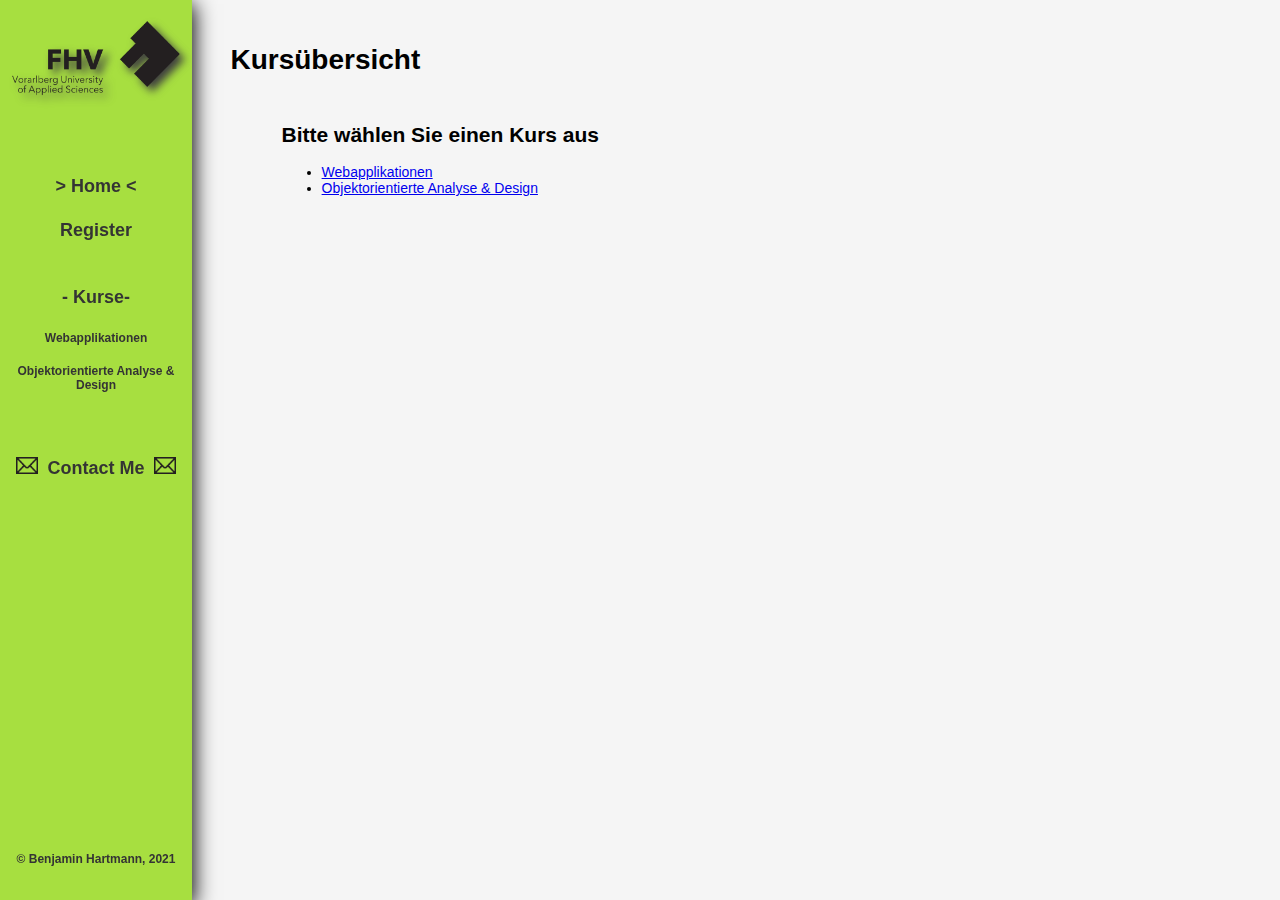
<file: webspace/index.html>
<!DOCTYPE html>
<html>

	<head>
		<meta charset="ISO-8859-1">
		<title>FHV - Overview - Point Accounts</title>
		
		<meta name="description" content="Meine Webseite f�r das Fach 'Webapplikationen' im Studiengang Informatik: Software & Information Engineering BSc. 4 Semester.">
		<meta name="robots" content="index, follow">
		<meta name="copyright" content="This website is made by Benjamin Hartmann. The FHV Logo is used from fhv.at">
		<meta name="keywords" content="meta tags, meta tag, fhv, kurs, kurse, benjamin, hartmann, benjamin hartmann, point account, point accounts, point, account, accounts, webapplikationen, web, applikation, applikationen">
		<meta name="date" content="2021-03-15T21:57:43+02:00">
		<meta name="author" content="Benjamin Hartmann">
		<meta name="language" content="de-de">
		<meta name="revisit-after" content="3 days">

		<link rel="stylesheet" href="./styles/mainStyle.css">
		<link rel="shortcut icon" href="./images/favicon.ico">
	</head>
	
	<body>
		
		<!-- Navigation-Bar -->
		<div id="navigation-bar">
		
			<img src="./images/fhv_logo.png" id="fhv-logo">
			
			<div id="navigation-bar-paragraph">
				<ul id="navigation-links-ul">
					
					<li><a href="#">> Home <</a></li>
					
					<li><a href="./pages/register.html">Register </a></li>

					<li></li>

					<li>- Kurse-</li>
					<li class="sublink"><a href="./pages/webapplications.html">Webapplikationen</a></li>
					<li class="sublink"><a href="./pages/oo-analysis-design.html">Objektorientierte Analyse & Design</a></li>
					
					<li></li>
					<li></li>
					
					<li>
						<a href="mailto:bha9465@students.fhv.at"><img src="./images/mailIcon.png" id="mail-icon">Contact Me<img src="./images/mailIcon.png" id="mail-icon"></a>
					</li>
					
				</ul>
			</div>
			
			<div id="navigation-footer">
				� Benjamin Hartmann, 2021
			</div>
			
		</div>
		
		<!-- Content -->
		<div id="content">
			
			<h1>Kurs�bersicht</h1>

			<div id="course-list-block">
			<h2>Bitte w�hlen Sie einen Kurs aus</h2>
				<ul>
					<li><a href="./pages/webapplications.html">Webapplikationen</a></li>
					<li><a href="./pages/oo-analysis-design.html">Objektorientierte Analyse & Design</a></li>
				</ul>
			</div>
			
		</div>
		
	</body>
	
</html>
</file>
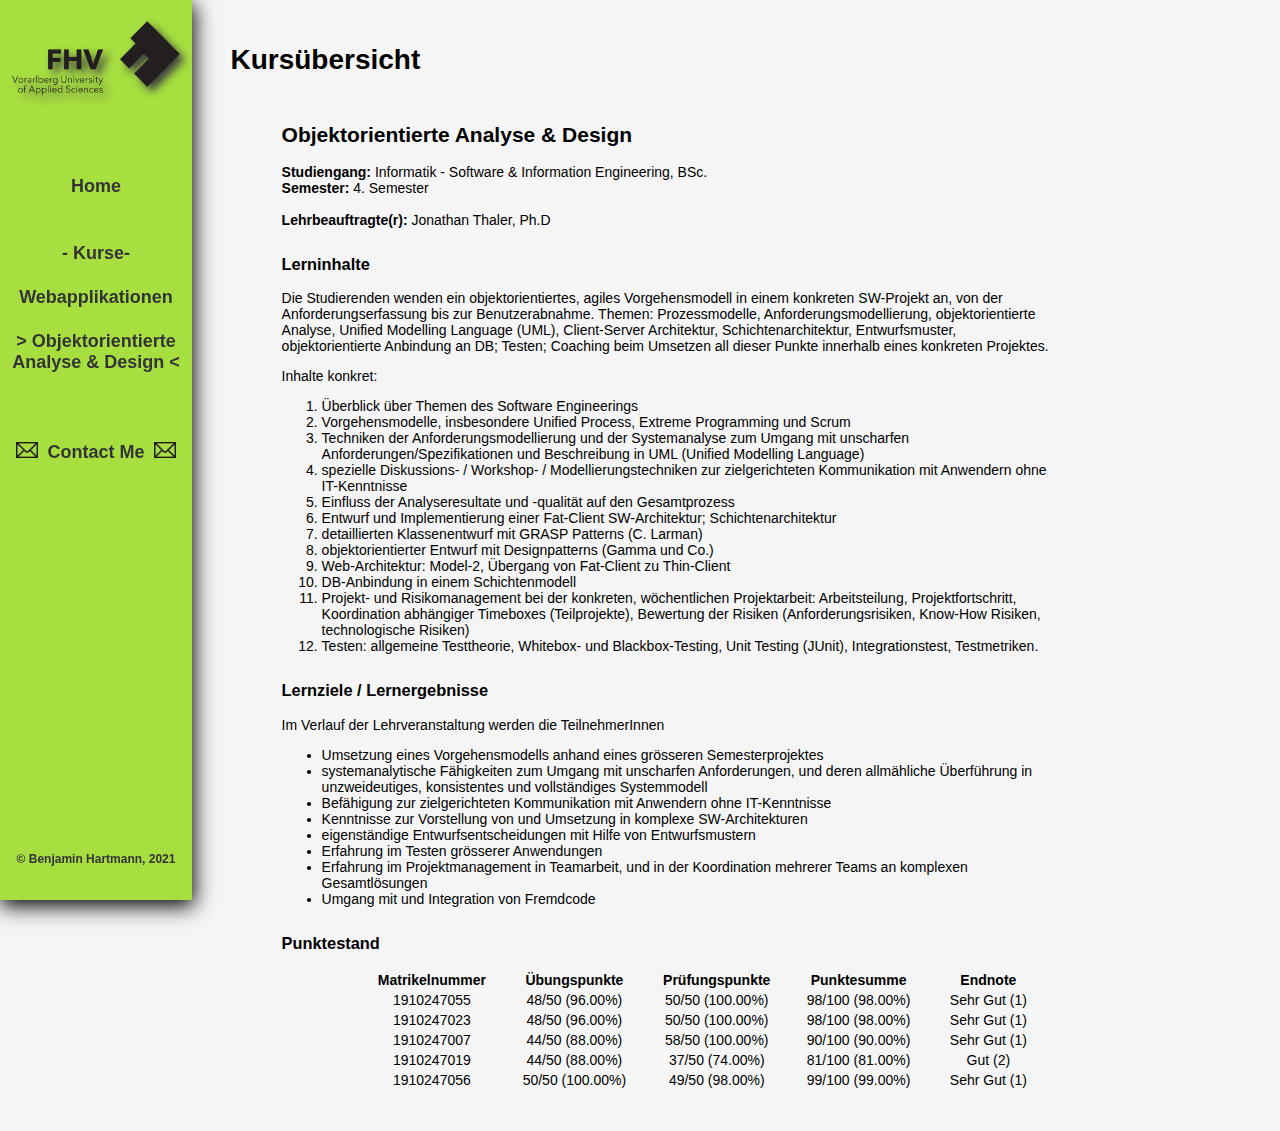
<file: webspace/courses/oo-analysis-design.html>
<!DOCTYPE html>
<html>

	<head>
		<meta charset="ISO-8859-1">
		<title>FHV - Objektorientierte Analyse & Design - Point Accounts</title>
		
		<link rel="stylesheet" href="../styles/mainStyle.css">
		<link rel="shortcut icon" href="../images/favicon.ico">
	</head>
	
	<body>
		
		<!-- Navigation-Bar -->
		<div id="navigation-bar">
		
			<img src="../images/fhv_logo.png" id="fhv-logo">
			
			<div id="navigation-bar-paragraph">
				<ul id="navigation-links-ul">
					
					<li><a href="../index.html">Home</a></li>
					
					<li></li>
					
					<li>- Kurse-</li>
					<li id="sublink"><a href="./webapplications.html">Webapplikationen</a></li>
					<li id="sublink"><a href="#">> Objektorientierte Analyse & Design <</a></li>
					
					<li></li>
					<li></li>
					
					<li>
						<a href="mailto:bha9465@students.fhv.at"><img src="../images/mailIcon.png" id="mail-icon">Contact Me<img src="../images/mailIcon.png" id="mail-icon"></a>
					</li>
					
				</ul>
			</div>
			
			<div id="navigation-footer">
				� Benjamin Hartmann, 2021
			</div>
			
		</div>
		
		<!-- Content -->
		<div id="content">
			
			<h1>Kurs�bersicht</h1>

			<div id="course-list-block">
				<h2>Objektorientierte Analyse & Design</h2>
			
				<b>Studiengang: </b>Informatik - Software & Information Engineering, BSc.<br/>
				<b>Semester: </b>4. Semester<br/><br/>
				
				<b>Lehrbeauftragte(r):</b> Jonathan Thaler, Ph.D
				
				<p id="course-desc">
					<h3>Lerninhalte</h3>
					
					Die Studierenden wenden ein objektorientiertes, agiles Vorgehensmodell  in einem konkreten SW-Projekt an, 
					von der Anforderungserfassung bis zur Benutzerabnahme. Themen: Prozessmodelle, Anforderungsmodellierung, 
					objektorientierte Analyse, Unified Modelling Language (UML), Client-Server Architektur, Schichtenarchitektur, 
					Entwurfsmuster, objektorientierte Anbindung an DB; Testen; Coaching beim Umsetzen all dieser Punkte innerhalb 
					eines konkreten Projektes.
					<p>Inhalte konkret:</p>
					
					<ol>
					
						<li>�berblick �ber Themen des Software Engineerings</li>
						<li>Vorgehensmodelle, insbesondere Unified Process, Extreme Programming und Scrum</li>
						<li>Techniken der Anforderungsmodellierung und der Systemanalyse zum Umgang mit unscharfen Anforderungen/Spezifikationen und Beschreibung in UML (Unified Modelling Language)</li>
						<li>spezielle Diskussions- / Workshop- / Modellierungstechniken zur zielgerichteten Kommunikation mit Anwendern ohne IT-Kenntnisse</li>
						<li>Einfluss der Analyseresultate und -qualit�t auf den Gesamtprozess</li>
						<li>Entwurf und Implementierung einer Fat-Client SW-Architektur; Schichtenarchitektur</li>
						<li>detaillierten Klassenentwurf mit GRASP Patterns (C. Larman)</li>
						<li>objektorientierter Entwurf mit Designpatterns (Gamma und Co.)</li>
						<li>Web-Architektur: Model-2, �bergang von Fat-Client zu Thin-Client</li>
						<li>DB-Anbindung in einem Schichtenmodell</li>
						<li>Projekt- und Risikomanagement bei der konkreten, w�chentlichen Projektarbeit: Arbeitsteilung, Projektfortschritt, Koordination abh�ngiger Timeboxes (Teilprojekte), Bewertung der Risiken (Anforderungsrisiken, Know-How Risiken, technologische Risiken)</li>
						<li>Testen: allgemeine Testtheorie, Whitebox- und Blackbox-Testing, Unit Testing (JUnit), Integrationstest, Testmetriken.</li>
					
					</ol>
				</p>

				<p id="course-goals">
					<h3>Lernziele / Lernergebnisse</h3>
					Im Verlauf der Lehrveranstaltung werden die TeilnehmerInnen
					
					<ul>
						<li>Umsetzung eines Vorgehensmodells anhand eines gr�sseren Semesterprojektes</li>
						<li>systemanalytische F�higkeiten zum Umgang mit unscharfen Anforderungen, und deren allm�hliche �berf�hrung in unzweideutiges, konsistentes und vollst�ndiges Systemmodell</li>
						<li>Bef�higung zur zielgerichteten Kommunikation mit Anwendern ohne IT-Kenntnisse</li>
						<li>Kenntnisse zur Vorstellung von und Umsetzung in komplexe SW-Architekturen</li>
						<li>eigenst�ndige Entwurfsentscheidungen mit Hilfe von Entwurfsmustern</li>
						<li>Erfahrung im Testen gr�sserer Anwendungen</li>
						<li>Erfahrung im Projektmanagement in Teamarbeit, und in der Koordination mehrerer Teams an komplexen Gesamtl�sungen</li>
						<li>Umgang mit und Integration von Fremdcode</li>
					</ul>
					
				</p>

				<p id="course-results">
					<h3>Punktestand</h3>
					<div id="course-results-table">
						
						<table>
						
							<tr>
								<th>Matrikelnummer</th>
								<th>�bungspunkte</th>
								<th>Pr�fungspunkte</th>
								<th>Punktesumme</th>
								<th>Endnote</th>
							</tr>
						
							<tr>
								<td>1910247055</td>
								<td>48/50 (96.00%)</td>
								<td>50/50 (100.00%)</td>
								<td>98/100 (98.00%)</td>
								<td>Sehr Gut (1)</td>
							</tr>
						
							<tr>
								<td>1910247023</td>
								<td>48/50 (96.00%)</td>
								<td>50/50 (100.00%)</td>
								<td>98/100 (98.00%)</td>
								<td>Sehr Gut (1)</td>
							</tr>
							
							<tr>
								<td>1910247007</td>
								<td>44/50 (88.00%)</td>
								<td>58/50 (100.00%)</td>
								<td>90/100 (90.00%)</td>
								<td>Sehr Gut (1)</td>
							</tr>
						
							<tr>
								<td>1910247019</td>
								<td>44/50 (88.00%)</td>
								<td>37/50 (74.00%)</td>
								<td>81/100 (81.00%)</td>
								<td>Gut (2)</td>
							</tr>
						
							<tr>
								<td>1910247056</td>
								<td>50/50 (100.00%)</td>
								<td>49/50 (98.00%)</td>
								<td>99/100 (99.00%)</td>
								<td>Sehr Gut (1)</td>
							</tr>
						
						</table>
						
					</div>
				
				</p>

			</div>
			
		</div>
		
	</body>
	
</html>
</file>
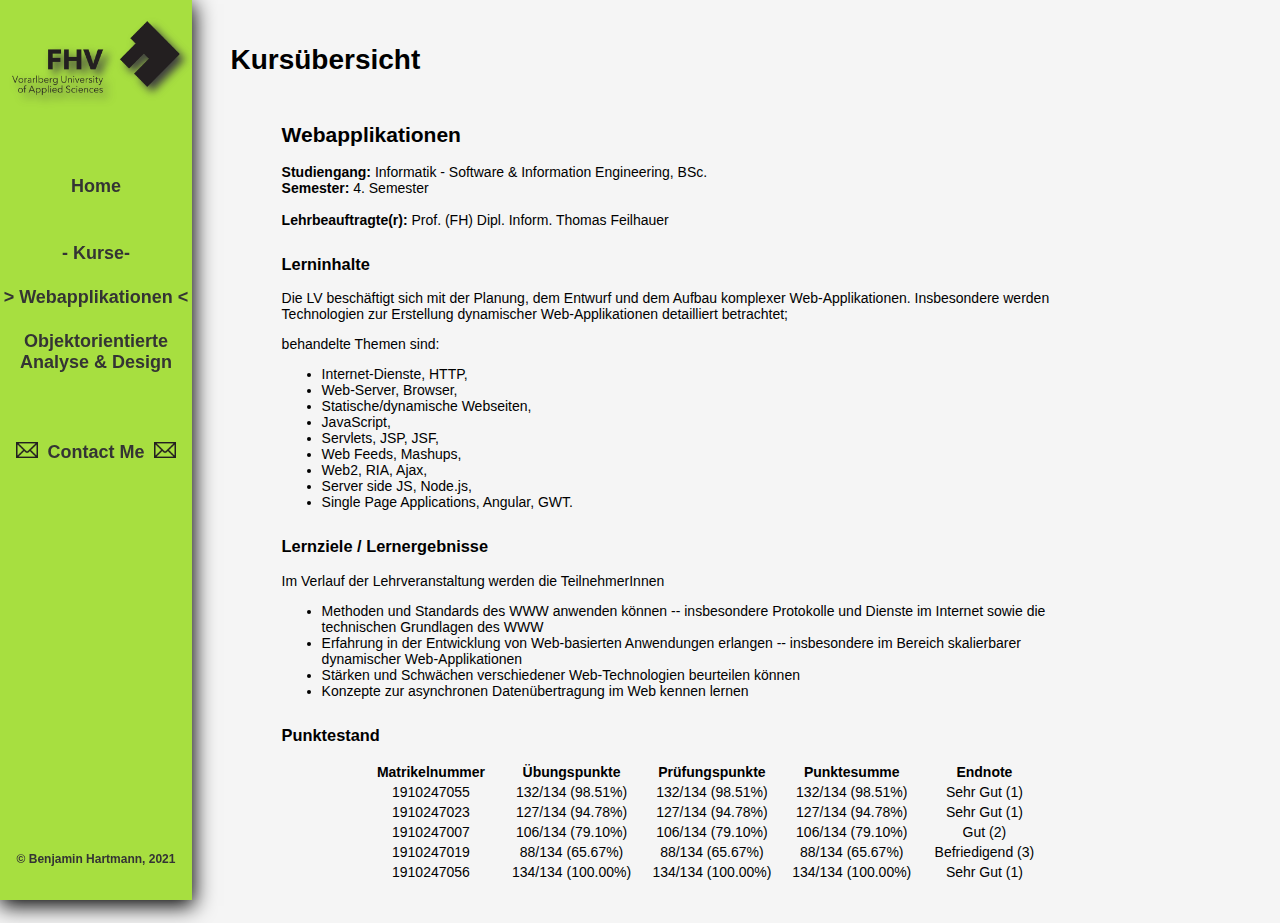
<file: webspace/courses/webapplications.html>
<!DOCTYPE html>
<html>

	<head>
		<meta charset="ISO-8859-1">
		<title>FHV - Webapplikationen - Point Accounts</title>
		
		<link rel="stylesheet" href="../styles/mainStyle.css">
		<link rel="shortcut icon" href="../images/favicon.ico">
	</head>
	
	<body>
		
		<!-- Navigation-Bar -->
		<div id="navigation-bar">
		
			<img src="../images/fhv_logo.png" id="fhv-logo">
			
			<div id="navigation-bar-paragraph">
				<ul id="navigation-links-ul">
					
					<li><a href="../index.html">Home</a></li>
					
					<li></li>
					
					<li>- Kurse-</li>
					<li id="sublink"><a href="#">> Webapplikationen <</a></li>
					<li id="sublink"><a href="./oo-analysis-design.html">Objektorientierte Analyse & Design</a></li>
					
					<li></li>
					<li></li>
					
					<li>
						<a href="mailto:bha9465@students.fhv.at"><img src="../images/mailIcon.png" id="mail-icon">Contact Me<img src="../images/mailIcon.png" id="mail-icon"></a>
					</li>
					
				</ul>
			</div>
			
			<div id="navigation-footer">
				� Benjamin Hartmann, 2021
			</div>
			
		</div>
		
		<!-- Content -->
		<div id="content">
			
			<h1>Kurs�bersicht</h1>

			<div id="course-list-block">
				<h2>Webapplikationen</h2>
			
				<b>Studiengang: </b>Informatik - Software & Information Engineering, BSc.<br/>
				<b>Semester: </b>4. Semester<br/><br/>
				
				<b>Lehrbeauftragte(r):</b> Prof. (FH) Dipl. Inform. Thomas Feilhauer
				
				<p id="course-desc">
					<h3>Lerninhalte</h3>
					Die LV besch�ftigt sich mit der Planung, dem Entwurf und dem Aufbau komplexer Web-Applikationen. Insbesondere werden Technologien zur Erstellung dynamischer Web-Applikationen detailliert betrachtet;
					<p>behandelte Themen sind:</p>
					
					<ul>
					
						<li>Internet-Dienste, HTTP,</li>
						<li>Web-Server, Browser,</li>
						<li>Statische/dynamische Webseiten,</li>
						<li>JavaScript,</li>
						<li>Servlets, JSP, JSF,</li>
						<li>Web Feeds, Mashups,</li>
						<li>Web2, RIA, Ajax,</li>
						<li>Server side JS, Node.js,</li>
						<li>Single Page Applications, Angular, GWT.</li>
					
					</ul>
				</p>

				<p id="course-goals">
					<h3>Lernziele / Lernergebnisse</h3>
					Im Verlauf der Lehrveranstaltung werden die TeilnehmerInnen
					
					<ul>
						<li>Methoden und Standards des WWW anwenden k�nnen -- insbesondere Protokolle und Dienste im Internet sowie die technischen Grundlagen des WWW</li>
						<li>Erfahrung in der Entwicklung von Web-basierten Anwendungen erlangen -- insbesondere im Bereich skalierbarer dynamischer Web-Applikationen</li>
						<li>St�rken und Schw�chen verschiedener Web-Technologien beurteilen k�nnen</li>
						<li>Konzepte zur asynchronen Daten�bertragung im Web kennen lernen</li>
					</ul>
					
				</p>

				<p id="course-results">
					<h3>Punktestand</h3>

					<div id="course-results-table">
						
						<table>
						
							<tr>
								<th>Matrikelnummer</th>
								<th>�bungspunkte</th>
								<th>Pr�fungspunkte</th>
								<th>Punktesumme</th>
								<th>Endnote</th>
							</tr>
						
							<tr>
								<td>1910247055</td>
								<td>132/134 (98.51%)</td>
								<td>132/134 (98.51%)</td>
								<td>132/134 (98.51%)</td>
								<td>Sehr Gut (1)</td>
							</tr>
						
							<tr>
								<td>1910247023</td>
								<td>127/134 (94.78%)</td>
								<td>127/134 (94.78%)</td>
								<td>127/134 (94.78%)</td>
								<td>Sehr Gut (1)</td>
							</tr>
							
							<tr>
								<td>1910247007</td>
								<td>106/134 (79.10%)</td>
								<td>106/134 (79.10%)</td>
								<td>106/134 (79.10%)</td>
								<td>Gut (2)</td>
							</tr>
						
							<tr>
								<td>1910247019</td>
								<td>88/134 (65.67%)</td>
								<td>88/134 (65.67%)</td>
								<td>88/134 (65.67%)</td>
								<td>Befriedigend (3)</td>
							</tr>
						
							<tr>
								<td>1910247056</td>
								<td>134/134 (100.00%)</td>
								<td>134/134 (100.00%)</td>
								<td>134/134 (100.00%)</td>
								<td>Sehr Gut (1)</td>
							</tr>
						
						</table>
						
					</div>
				
				</p>

			</div>
			
		</div>
		
	</body>
	
</html>
</file>
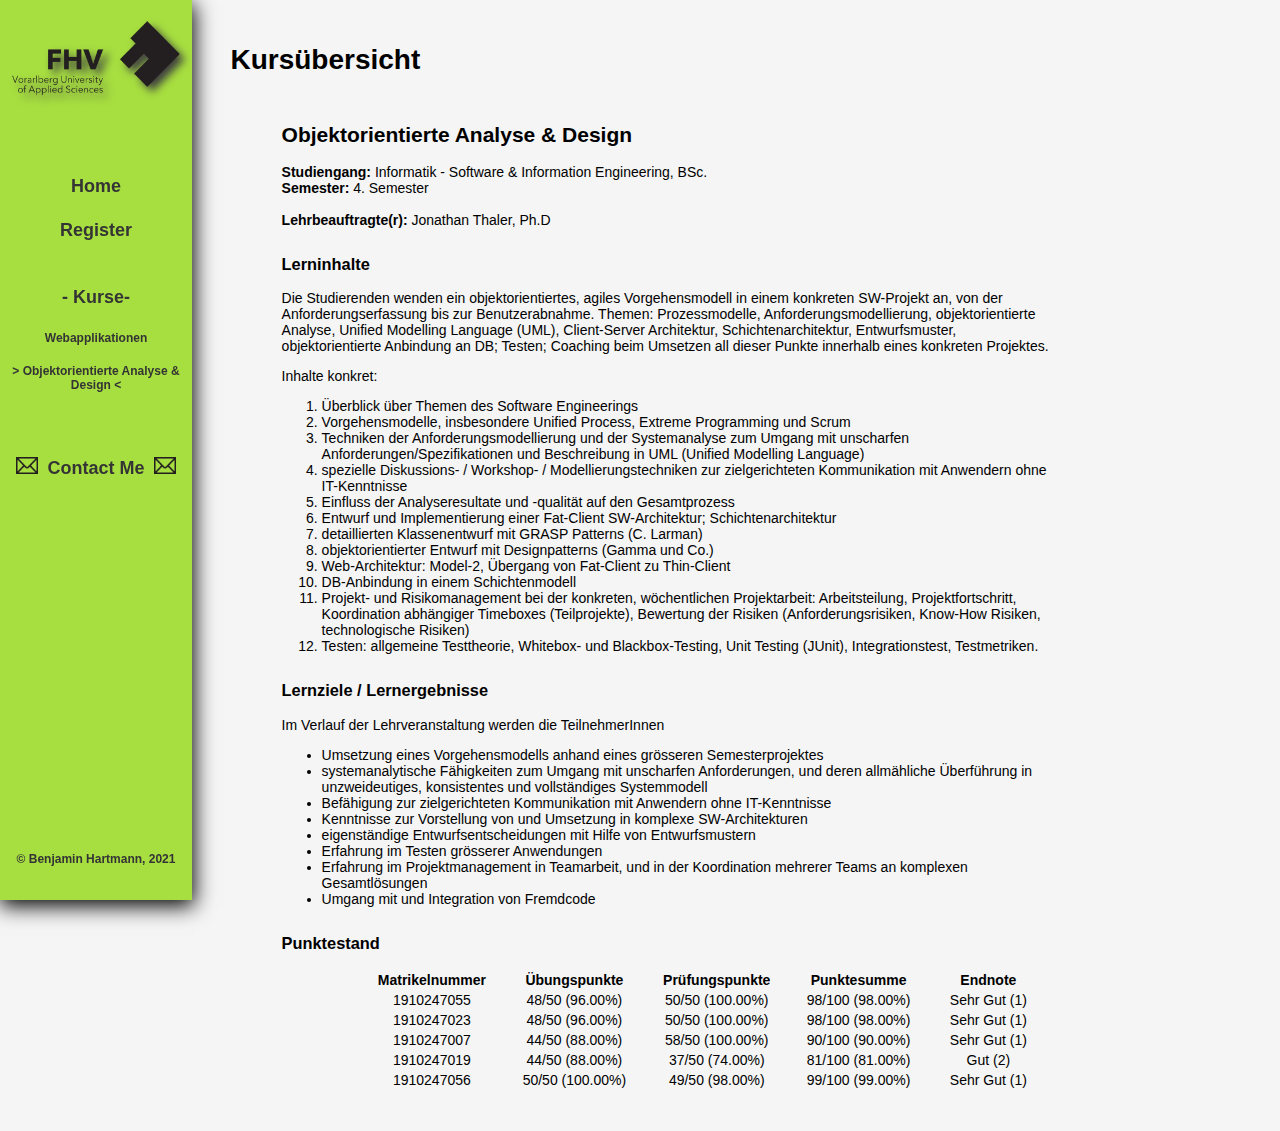
<file: webspace/pages/oo-analysis-design.html>
<!DOCTYPE html>
<html>

	<head>
		<meta charset="ISO-8859-1">
		<title>FHV - Objektorientierte Analyse & Design - Point Accounts</title>
		
		<meta name="description" content="Meine Webseite f�r das Fach 'Webapplikationen' im Studiengang Informatik: Software & Information Engineering BSc. 4 Semester.">
		<meta name="robots" content="index, follow">
		<meta name="copyright" content="This website is made by Benjamin Hartmann. The FHV Logo is used from fhv.at">
		<meta name="keywords" content="meta tags, meta tag, fhv, kurs, kurse, benjamin, hartmann, benjamin hartmann, point account, point accounts, point, account, accounts, webapplikationen, web, applikation, applikationen">
		<meta name="date" content="2021-03-15T21:57:43+02:00">
		<meta name="author" content="Benjamin Hartmann">
		<meta name="language" content="de-de">
		<meta name="revisit-after" content="7 days">

		<link rel="stylesheet" href="../styles/mainStyle.css">
		<link rel="shortcut icon" href="../images/favicon.ico">
	</head>
	
	<body>
		
		<!-- Navigation-Bar -->
		<div id="navigation-bar">
		
			<img src="../images/fhv_logo.png" id="fhv-logo">
			
			<div id="navigation-bar-paragraph">
				<ul id="navigation-links-ul">
					
					<li><a href="../index.html">Home</a></li>
					<li><a href="./register.html">Register </a></li>

					<li></li>
					
					<li>- Kurse-</li>
					<li class="sublink"><a href="./webapplications.html">Webapplikationen</a></li>
					<li class="sublink"><a href="#">> Objektorientierte Analyse & Design <</a></li>
					
					<li></li>
					<li></li>
					
					<li>
						<a href="mailto:bha9465@students.fhv.at"><img src="../images/mailIcon.png" id="mail-icon">Contact Me<img src="../images/mailIcon.png" id="mail-icon"></a>
					</li>
					
				</ul>
			</div>
			
			<div id="navigation-footer">
				� Benjamin Hartmann, 2021
			</div>
			
		</div>
		
		<!-- Content -->
		<div id="content">
			
			<h1>Kurs�bersicht</h1>

			<div id="course-list-block">
				<h2>Objektorientierte Analyse & Design</h2>
			
				<b>Studiengang: </b>Informatik - Software & Information Engineering, BSc.<br/>
				<b>Semester: </b>4. Semester<br/><br/>
				
				<b>Lehrbeauftragte(r):</b> Jonathan Thaler, Ph.D
				
				<p id="course-desc">
					<h3>Lerninhalte</h3>
					
					Die Studierenden wenden ein objektorientiertes, agiles Vorgehensmodell  in einem konkreten SW-Projekt an, 
					von der Anforderungserfassung bis zur Benutzerabnahme. Themen: Prozessmodelle, Anforderungsmodellierung, 
					objektorientierte Analyse, Unified Modelling Language (UML), Client-Server Architektur, Schichtenarchitektur, 
					Entwurfsmuster, objektorientierte Anbindung an DB; Testen; Coaching beim Umsetzen all dieser Punkte innerhalb 
					eines konkreten Projektes.
					<p>Inhalte konkret:</p>
					
					<ol>
					
						<li>�berblick �ber Themen des Software Engineerings</li>
						<li>Vorgehensmodelle, insbesondere Unified Process, Extreme Programming und Scrum</li>
						<li>Techniken der Anforderungsmodellierung und der Systemanalyse zum Umgang mit unscharfen Anforderungen/Spezifikationen und Beschreibung in UML (Unified Modelling Language)</li>
						<li>spezielle Diskussions- / Workshop- / Modellierungstechniken zur zielgerichteten Kommunikation mit Anwendern ohne IT-Kenntnisse</li>
						<li>Einfluss der Analyseresultate und -qualit�t auf den Gesamtprozess</li>
						<li>Entwurf und Implementierung einer Fat-Client SW-Architektur; Schichtenarchitektur</li>
						<li>detaillierten Klassenentwurf mit GRASP Patterns (C. Larman)</li>
						<li>objektorientierter Entwurf mit Designpatterns (Gamma und Co.)</li>
						<li>Web-Architektur: Model-2, �bergang von Fat-Client zu Thin-Client</li>
						<li>DB-Anbindung in einem Schichtenmodell</li>
						<li>Projekt- und Risikomanagement bei der konkreten, w�chentlichen Projektarbeit: Arbeitsteilung, Projektfortschritt, Koordination abh�ngiger Timeboxes (Teilprojekte), Bewertung der Risiken (Anforderungsrisiken, Know-How Risiken, technologische Risiken)</li>
						<li>Testen: allgemeine Testtheorie, Whitebox- und Blackbox-Testing, Unit Testing (JUnit), Integrationstest, Testmetriken.</li>
					
					</ol>
				</p>

				<p id="course-goals">
					<h3>Lernziele / Lernergebnisse</h3>
					Im Verlauf der Lehrveranstaltung werden die TeilnehmerInnen
					
					<ul>
						<li>Umsetzung eines Vorgehensmodells anhand eines gr�sseren Semesterprojektes</li>
						<li>systemanalytische F�higkeiten zum Umgang mit unscharfen Anforderungen, und deren allm�hliche �berf�hrung in unzweideutiges, konsistentes und vollst�ndiges Systemmodell</li>
						<li>Bef�higung zur zielgerichteten Kommunikation mit Anwendern ohne IT-Kenntnisse</li>
						<li>Kenntnisse zur Vorstellung von und Umsetzung in komplexe SW-Architekturen</li>
						<li>eigenst�ndige Entwurfsentscheidungen mit Hilfe von Entwurfsmustern</li>
						<li>Erfahrung im Testen gr�sserer Anwendungen</li>
						<li>Erfahrung im Projektmanagement in Teamarbeit, und in der Koordination mehrerer Teams an komplexen Gesamtl�sungen</li>
						<li>Umgang mit und Integration von Fremdcode</li>
					</ul>
					
				</p>

				<p id="course-results">
					<h3>Punktestand</h3>
					<div id="course-results-table">
						
						<table>
						
							<tr>
								<th>Matrikelnummer</th>
								<th>�bungspunkte</th>
								<th>Pr�fungspunkte</th>
								<th>Punktesumme</th>
								<th>Endnote</th>
							</tr>
						
							<tr>
								<td>1910247055</td>
								<td>48/50 (96.00%)</td>
								<td>50/50 (100.00%)</td>
								<td>98/100 (98.00%)</td>
								<td>Sehr Gut (1)</td>
							</tr>
						
							<tr>
								<td>1910247023</td>
								<td>48/50 (96.00%)</td>
								<td>50/50 (100.00%)</td>
								<td>98/100 (98.00%)</td>
								<td>Sehr Gut (1)</td>
							</tr>
							
							<tr>
								<td>1910247007</td>
								<td>44/50 (88.00%)</td>
								<td>58/50 (100.00%)</td>
								<td>90/100 (90.00%)</td>
								<td>Sehr Gut (1)</td>
							</tr>
						
							<tr>
								<td>1910247019</td>
								<td>44/50 (88.00%)</td>
								<td>37/50 (74.00%)</td>
								<td>81/100 (81.00%)</td>
								<td>Gut (2)</td>
							</tr>
						
							<tr>
								<td>1910247056</td>
								<td>50/50 (100.00%)</td>
								<td>49/50 (98.00%)</td>
								<td>99/100 (99.00%)</td>
								<td>Sehr Gut (1)</td>
							</tr>
						
						</table>
						
					</div>
				
				</p>

			</div>
			
		</div>
		
	</body>
	
</html>
</file>
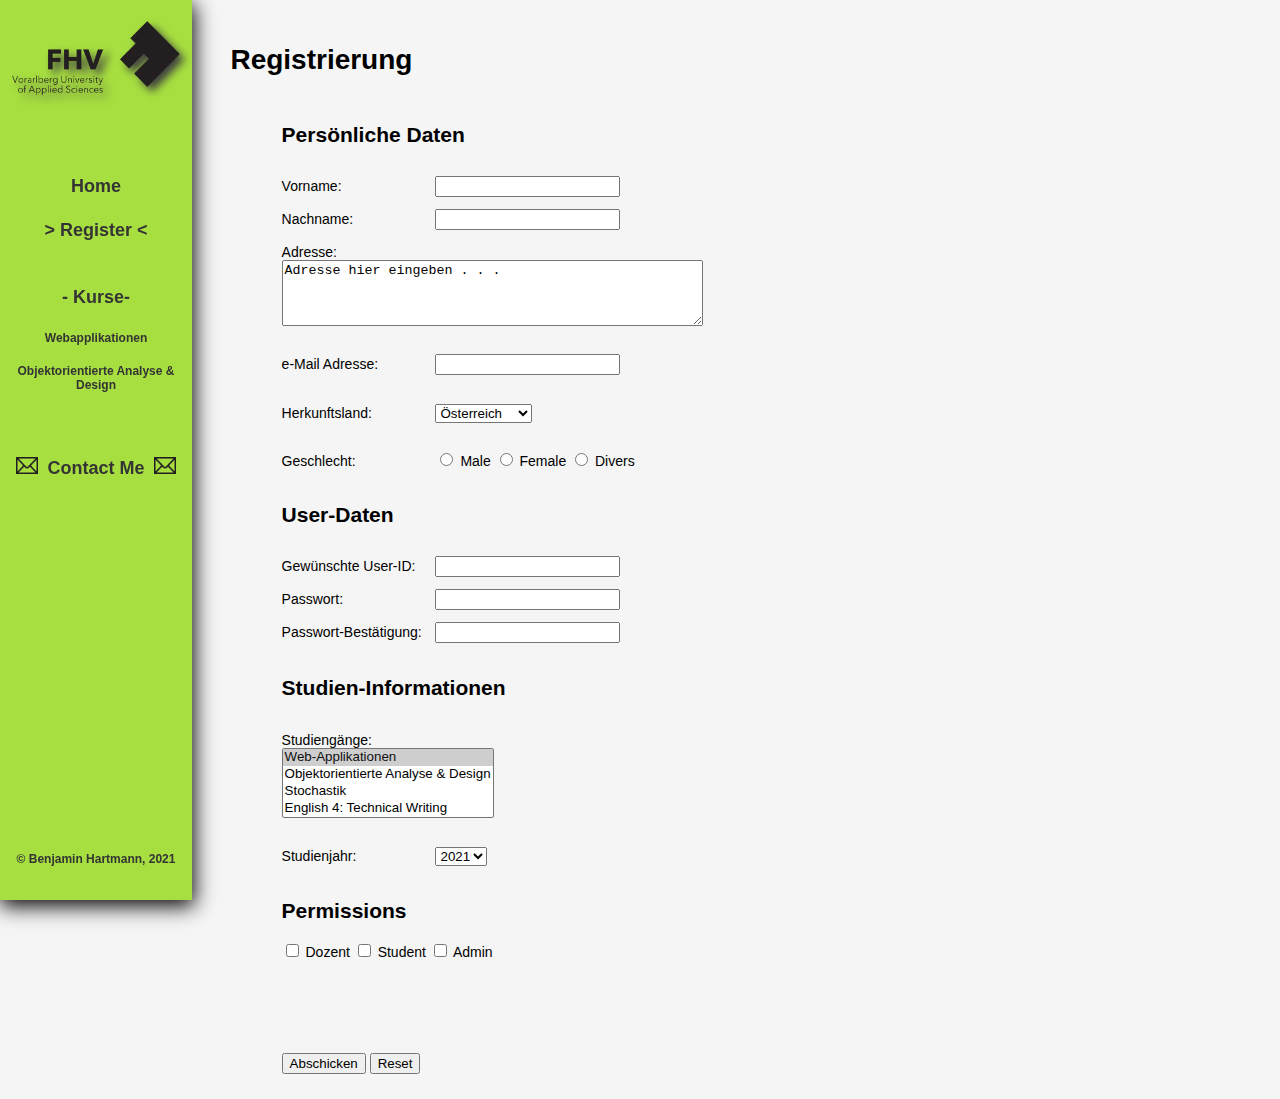
<file: webspace/pages/register.html>
<!DOCTYPE html>
<html>

    <head>
		<meta charset="ISO-8859-1">
		<title>FHV - Register - Point Accounts</title>
		
		<meta name="description" content="Meine Webseite f�r das Fach 'Webapplikationen' im Studiengang Informatik: Software & Information Engineering BSc. 4 Semester.">
		<meta name="robots" content="index, follow">
		<meta name="copyright" content="This website is made by Benjamin Hartmann. The FHV Logo is used from fhv.at">
		<meta name="keywords" content="meta tags, meta tag, fhv, kurs, kurse, benjamin, hartmann, benjamin hartmann, point account, point accounts, point, account, accounts, webapplikationen, web, applikation, applikationen">
		<meta name="date" content="2021-03-15T21:57:43+02:00">
		<meta name="author" content="Benjamin Hartmann">
		<meta name="language" content="de-de">
		<meta name="revisit-after" content="7 days">

		<link rel="stylesheet" href="../styles/mainStyle.css">
		<link rel="shortcut icon" href="../images/favicon.ico">

        <script src="../scripts/registerForm.js"></script>
    </head>

    <body>

		<!-- Navigation-Bar -->
		<div id="navigation-bar">
		
			<img src="../images/fhv_logo.png" alt="FHV Logo" id="fhv-logo">
			
			<div id="navigation-bar-paragraph">
				<ul id="navigation-links-ul">
					
					<li><a href="../index.html">Home</a></li>
					<li><a href="./pages/register.html">> Register <</a></li>

					<li></li>
					
					<li>- Kurse-</li>
					<li class="sublink"><a href="./webapplications.html">Webapplikationen</a></li>
					<li class="sublink"><a href="./oo-analysis-design.html">Objektorientierte Analyse & Design</a></li>
					
					<li></li>
					<li></li>
					
					<li>
						<a href="mailto:bha9465@students.fhv.at"><img src="../images/mailIcon.png" id="mail-icon">Contact Me<img src="../images/mailIcon.png" id="mail-icon"></a>
					</li>
					
				</ul>
			</div>
			
			<div id="navigation-footer">
				� Benjamin Hartmann, 2021
			</div>
			
		</div>
		
		<!-- Content -->
		<div id="content">
        
			<h1>Registrierung</h1>

			<div id="course-list-block">

				<form action="mailto:bha9465@students.fhv.at?subject=Registrierung FHV - Points Overview" onsubmit="return validateInput();" method="POST" enctype="text/plain">
				
					<div class="form-register-block">

						<h2>Pers�nliche Daten</h2>

						<p class="form-text">Vorname:</p> <input type="text" name="vorname"><br>
						<p class="form-text">Nachname:</p> <input type="text" name="nachname"><br>
						
						<p class="form-text">Adresse:</p><textarea rows="4" cols="50" name="address" style="display: block;" id="textarea-address" onfocus="deleteDefaultAddressText();" onfocusout="addDefaultAddressTextIfEmpty();">Adresse hier eingeben . . .</textarea><br>
						<p class="form-text">e-Mail Adresse:</p> <input type="text" name="email" id="textfield-email"><br><br>

						<p class="form-text"><label for="herkunftsland">Herkunftsland:</label></p>

						<select name="herkunftsland" id="herkunftsland">
							<option value="Austria">�sterreich</option>
							<option value="Switzerland">Schweiz</option>
							<option value="Germany">Deutschland</option>
							<option value="Others">Andere</option>
						</select>

						<br><br>

						<p class="form-text">Geschlecht:</p>

							<input type="radio" id="genderMale" name="gender" value="Male">
							<label for="genderMale">Male</label>

							<input type="radio" id="genderFemale" name="gender" value="Female">
							<label for="genderFemale">Female</label>

							<input type="radio" id="genderDiverse" name="gender" value="Divers">
							<label for="genderDiverse">Divers</label>

							<br><br>

						<h2>User-Daten</h2>

						<p class="form-text">Gew�nschte User-ID:</p> <input type="text" name="user-id" id="textfield-userid"><br>
						<p class="form-text">Passwort:</p> <input type="password" name="password" id="textfield-password"><br>
						<p class="form-text">Passwort-Best�tigung:</p> <input type="password" name="confirm-password" id="textfield-password-confirmation"><br><br>

					</div>

					<div class="form-register-block">
						<h2>Studien-Informationen</h2>
						<p class="form-text">Studieng�nge:</p>

							<select name="studiengang" id="studiengang" multiple style="display: block;">
								<option value="webapplications" selected>Web-Applikationen</option>
								<option value="oo-analysis-design">Objektorientierte Analyse & Design</option>
								<option value="stochastic">Stochastik</option>
								<option value="english-4">English 4: Technical Writing</option>
							</select>

							<br>

						<p class="form-text">Studienjahr:</p>

							<select name="study-year" id="study-year">
								<option value="2019">2019</option>
								<option value="2020">2020</option>
								<option value="2021" selected>2021</option>
								<option value="2022">2022</option>
							</select>

							<br><br>
						
						<h2>Permissions</h2>

						<input type="checkbox" id="permissions-lecturer" name="permissions" value="Dozent">
						<label for="permissions-lecturer">Dozent</label>

						<input type="checkbox" id="permissions-student" name="permissions" value="Student">
						<label for="permissions-student">Student</label>

						<input type="checkbox" id="permissions-admin" name="permissions" value="Admin">
						<label for="permissions-admin">Admin</label>

						<br><br>

						<div style="margin-top: 10%;">
							<input type="submit" value="Abschicken">
							<button type="button" onclick="document.querySelectorAll('form')[0].reset();">Reset</button>
						</div>

					</div>
				</form>

			</div>

        </div>

    </body>

</html>
</file>
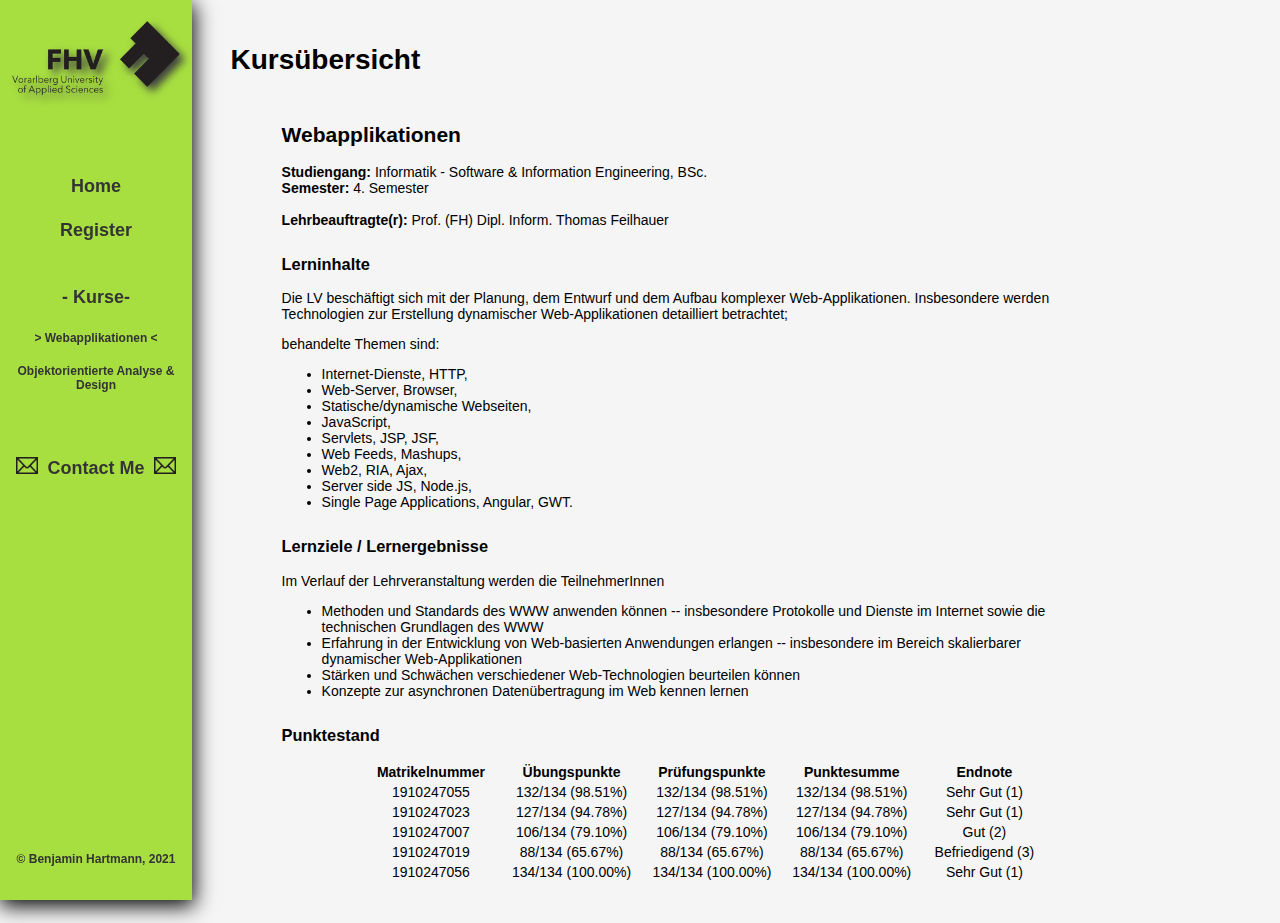
<file: webspace/pages/webapplications.html>
<!DOCTYPE html>
<html>

	<head>
		<meta charset="ISO-8859-1">
		<title>FHV - Webapplikationen - Point Accounts</title>
		
		<link rel="stylesheet" href="../styles/mainStyle.css">
		<link rel="shortcut icon" href="../images/favicon.ico">
	</head>
	
	<body>
		
		<!-- Navigation-Bar -->
		<div id="navigation-bar">
		
			<img src="../images/fhv_logo.png" id="fhv-logo">
			
			<div id="navigation-bar-paragraph">
				<ul id="navigation-links-ul">
					
					<li><a href="../index.html">Home</a></li>
					<li><a href="./register.html">Register </a></li>

					<li></li>
					
					<li>- Kurse-</li>
					<li class="sublink"><a href="#">> Webapplikationen <</a></li>
					<li class="sublink"><a href="./oo-analysis-design.html">Objektorientierte Analyse & Design</a></li>
					
					<li></li>
					<li></li>
					
					<li>
						<a href="mailto:bha9465@students.fhv.at"><img src="../images/mailIcon.png" id="mail-icon">Contact Me<img src="../images/mailIcon.png" id="mail-icon"></a>
					</li>
					
				</ul>
			</div>
			
			<div id="navigation-footer">
				� Benjamin Hartmann, 2021
			</div>
			
		</div>
		
		<!-- Content -->
		<div id="content">
			
			<h1>Kurs�bersicht</h1>

			<div id="course-list-block">
				<h2>Webapplikationen</h2>
			
				<b>Studiengang: </b>Informatik - Software & Information Engineering, BSc.<br/>
				<b>Semester: </b>4. Semester<br/><br/>
				
				<b>Lehrbeauftragte(r):</b> Prof. (FH) Dipl. Inform. Thomas Feilhauer
				
				<p id="course-desc">
					<h3>Lerninhalte</h3>
					Die LV besch�ftigt sich mit der Planung, dem Entwurf und dem Aufbau komplexer Web-Applikationen. Insbesondere werden Technologien zur Erstellung dynamischer Web-Applikationen detailliert betrachtet;
					<p>behandelte Themen sind:</p>
					
					<ul>
					
						<li>Internet-Dienste, HTTP,</li>
						<li>Web-Server, Browser,</li>
						<li>Statische/dynamische Webseiten,</li>
						<li>JavaScript,</li>
						<li>Servlets, JSP, JSF,</li>
						<li>Web Feeds, Mashups,</li>
						<li>Web2, RIA, Ajax,</li>
						<li>Server side JS, Node.js,</li>
						<li>Single Page Applications, Angular, GWT.</li>
					
					</ul>
				</p>

				<p id="course-goals">
					<h3>Lernziele / Lernergebnisse</h3>
					Im Verlauf der Lehrveranstaltung werden die TeilnehmerInnen
					
					<ul>
						<li>Methoden und Standards des WWW anwenden k�nnen -- insbesondere Protokolle und Dienste im Internet sowie die technischen Grundlagen des WWW</li>
						<li>Erfahrung in der Entwicklung von Web-basierten Anwendungen erlangen -- insbesondere im Bereich skalierbarer dynamischer Web-Applikationen</li>
						<li>St�rken und Schw�chen verschiedener Web-Technologien beurteilen k�nnen</li>
						<li>Konzepte zur asynchronen Daten�bertragung im Web kennen lernen</li>
					</ul>
					
				</p>

				<p id="course-results">
					<h3>Punktestand</h3>

					<div id="course-results-table">
						
						<table>
						
							<tr>
								<th>Matrikelnummer</th>
								<th>�bungspunkte</th>
								<th>Pr�fungspunkte</th>
								<th>Punktesumme</th>
								<th>Endnote</th>
							</tr>
						
							<tr>
								<td>1910247055</td>
								<td>132/134 (98.51%)</td>
								<td>132/134 (98.51%)</td>
								<td>132/134 (98.51%)</td>
								<td>Sehr Gut (1)</td>
							</tr>
						
							<tr>
								<td>1910247023</td>
								<td>127/134 (94.78%)</td>
								<td>127/134 (94.78%)</td>
								<td>127/134 (94.78%)</td>
								<td>Sehr Gut (1)</td>
							</tr>
							
							<tr>
								<td>1910247007</td>
								<td>106/134 (79.10%)</td>
								<td>106/134 (79.10%)</td>
								<td>106/134 (79.10%)</td>
								<td>Gut (2)</td>
							</tr>
						
							<tr>
								<td>1910247019</td>
								<td>88/134 (65.67%)</td>
								<td>88/134 (65.67%)</td>
								<td>88/134 (65.67%)</td>
								<td>Befriedigend (3)</td>
							</tr>
						
							<tr>
								<td>1910247056</td>
								<td>134/134 (100.00%)</td>
								<td>134/134 (100.00%)</td>
								<td>134/134 (100.00%)</td>
								<td>Sehr Gut (1)</td>
							</tr>
						
						</table>
						
					</div>
				
				</p>

			</div>
			
		</div>
		
	</body>
	
</html>
</file>
<file: webspace/styles/mainStyle.css>
@media screen {

	body {
		
		margin: 0 auto;
		padding: 0;
		
		width: 100%;
		height: 100%;
		
		font-family: Tahoma, Arial, Times New Roman;
		background: #F5F5F5;
		
	}
	
	#navigation-bar {
	
		width: 15%;
		height: 100%;
		
		background: #A7DF40;
		
		-webkit-box-shadow: 1px 5px 20px 1px #000000;
		box-shadow: 1px 5px 20px 1px #000000;
		
		font-size: 18px;
		color: #343434;
		font-weight: 600;
		
		position: fixed;
		
	}
	
	#fhv-logo {
		
		width: 90%;
		height: auto;
		
		display: block;
		margin: 10% auto;
		
		filter: drop-shadow(5px 5px 4px #3F3F3F);
		
	}
	
	#navigation-bar-paragraph {
		
		width: 100%;
		height: auto;
		
		padding: 25% 0 0 0;
		
	}
	
	#navigation-links-ul {
		
		list-style-type: none;
		text-align: center;
	
		width: 100%;
		margin: 0;
		padding: 0;
		
	}
	
	#navigation-links-ul li {
		
		display: block;
		padding: 6% 0;
		
	}
	
	#navigation-links-ul a {
		
		color: #343434;
		text-decoration: none;
		
	}
	
	#navigation-links-ul .sublink {
		
		color: #343434;
		text-decoration: none;
		
		font-size: 12px;
		padding-bottom: 4%;
		
	}
	
	#navigation-footer {
	
		width: 15%;
		height: 48px;
		
		text-align: center;
		font-size: 12px;
		
		position: fixed;
		bottom: 0;
		
	}
	
	#mail-icon {
	
		padding: 0 5%;
		
		width: 22px;
		height: auto;
	
	}
	
	#content {
	
		float: right;
		
		width: 80%;
		height: 80%;
		
		padding: 2% 2%;
		
		font-size: 14px;
	
	}
	
	h1, h2, h3 {
		font-family: Tahoma, Arial, Times New Roman;
	}
	
	#course-list-block {
		
		padding-left: 5%;
		padding-top: 1%;
		
		width: 75%;
		
	}
	
	#content #course-desc, #course-goals, #course-results {
		margin-top: 3.5%;
	}
	
	#content #course-results-table {
	
		margin-left: 10%;
	

	}
	
	#course-results-table th, td, tr {
	
		width: 170px;
		text-align: center;
	
	}
	
	#course-list-block .form-text {

		width: 150px;
		display: inline-block;

		margin-bottom: 0;

	}

}


@media print {
	
	body {
		
		margin: 0 auto;
		padding: 0;
		
		width: 100%;
		height: 100%;
		
		font-family: Tahoma, Arial, Times New Roman;
		background: #F5F5F5;
		
		-webkit-print-color-adjust: exact !important;
	
	}
	
	#navigation-bar {
	
		width: 15%;
		height: 100%;
		
		background: lightgrey;
		
		-webkit-box-shadow: 1px 5px 20px 1px #000000;
		box-shadow: 1px 5px 20px 1px #000000;
		
		font-size: 14px;
		color: #343434;
		font-weight: 600;
		
		position: fixed;
		
	}
	
	#fhv-logo {
		
		width: 90%;
		height: auto;
		
		display: block;
		margin: 10% auto;
		
		filter: drop-shadow(5px 5px 4px #3F3F3F);
		
	}
	
	#navigation-bar-paragraph {
		
		width: 100%;
		height: auto;
		
		padding: 25% 0 0 0;
		
	}
	
	#navigation-links-ul {
		
		list-style-type: none;
		text-align: center;
	
		width: 100%;
		margin: 0;
		padding: 0;
		
	}
	
	#navigation-links-ul li {
		
		display: block;
		padding: 6% 0;
		
		font-size: 10px;
		
	}
	
	#navigation-links-ul a {
		
		color: #343434;
		text-decoration: none;
		
	}
	
	#navigation-links-ul #sublink {
		
		color: #343434;
		text-decoration: none;
		
		font-size: 8px;
		padding-bottom: 4%;
		
	}
	
	#navigation-footer {
	
		width: 15%;
		height: 48px;
		
		text-align: center;
		font-size: 8px;
		
		position: fixed;
		bottom: 0;
		
	}
	
	#mail-icon {
	
		padding: 0 5%;
		
		width: 12px;
		height: auto;
	
	}
	
	#content {
	
		float: right;
		
		width: 80%;
		height: 80%;
		
		padding: 5% 2%;
		
		font-size: 10px;
	
	}
	
	h1, h2, h3 {
		font-family: Tahoma, Arial, Times New Roman;
	}
	
	#course-list-block {
		
		padding-left: 5%;
		padding-top: 1%;
		
		width: 75%;
		
	}
	
	#content #course-desc, #course-goals, #course-results {
		margin-top: 3.5%;
	}
	
	#content #course-results-table {
	
		margin-left: 10%;
	

	}
	
	#course-results-table th, td, tr {
	
		width: 170px;
		text-align: center;
	
	}
	
	
}
</file>
